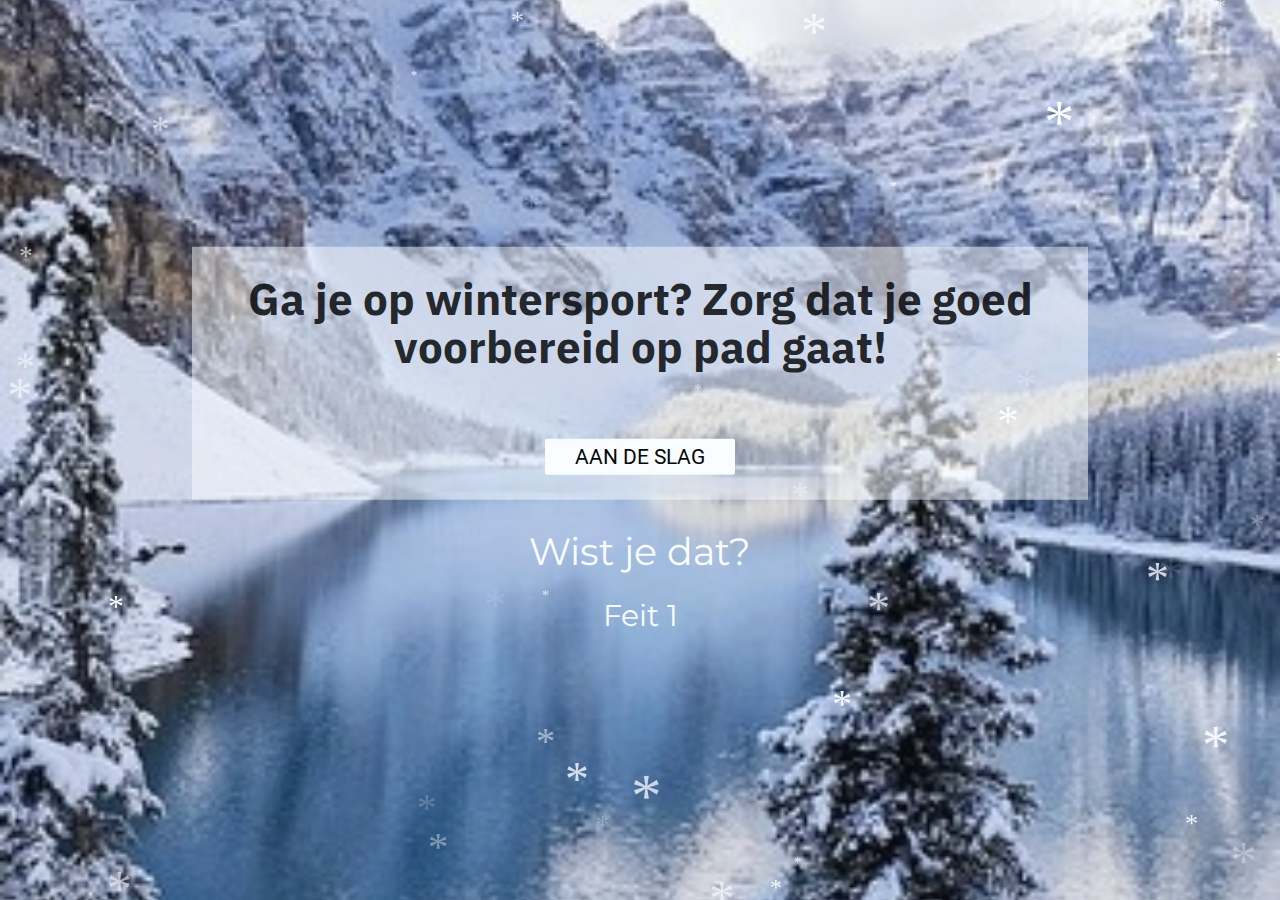
<file: index.html>
<!DOCTYPE html>
  <html>
  <head>
  	<!--Import Google Icon Font-->
  	<link href="https://fonts.googleapis.com/icon?family=Material+Icons" rel="stylesheet">
  	<!--Import Google Fonts -->
  	<link href="https://fonts.googleapis.com/css?family=IBM+Plex+Sans" rel="stylesheet">
  	<link href="https://fonts.googleapis.com/css?family=Montserrat" rel="stylesheet">
  	<!--Import materialize.css-->
  	<link type="text/css" rel="stylesheet" href="css/materialize.min.css"  media="screen,projection"/>
  	<!-- Custom stylesheet -->
  	<link type="text/css" rel="stylesheet" href="css/style.css"  media="screen,projection"/>
  	<!--Pagina transitie-->
  	<script type="text/javascript">
  		$(document).ready(function() {
  			$("body").css("display", "none");
  			$("body").fadeIn(1000);
  		});
  	</script>  	
  	<!--Add to homescreen-->
    <link rel="manifest" href="manifest.json">
    <link rel="stylesheet" type="text/css" href="css/addtohomescreen.css">
    <script src="js/addtohomescreen.js"></script>
    <script>
      addToHomescreen();
    </script>  	
    <title>Before you ski</title>
    <link rel="apple-touch-icon" sizes="76x76" href="apple-touch-icon.png">
    <link rel="icon" type="image/png" sizes="32x32" href="favicon-32x32.png">
    <link rel="icon" type="image/png" sizes="16x16" href="favicon-16x16.png">
    <link rel="manifest" href="manifest.json">
    <link rel="mask-icon" href="safari-pinned-tab.svg" color="#81d4fa">
    <meta name="msapplication-TileColor" content="#81d4fa">
    <meta name="theme-color" content="#81d4fa">  	

    <!--Let browser know website is optimized for mobile-->
    <meta name="viewport" content="width=device-width, initial-scale=1.0"/>
  </head>

  <body>
    <div class="background">
     <div id="snowflakeContainer">
      <p class="snowflake">*</p>  
    </div>	
    <div class="container">
     <!-- Grote titel -->
     <div class="transparent">
      <h1 class=center-align id="titel">Ga je op wintersport? Zorg dat je goed voorbereid op pad gaat!</h1> <br>
      <div class="center-align"><a href="aan-de-slag" class="waves-effect waves-white btn-flat transition" id="knop">Aan de slag</a></div>	
    </div>		
    <!-- Einde grote titel -->	
    <!-- Feiten -->	
    <div class="myFeiten" id="carousel">
      <h1>Wist je dat?</h1>
      <h2>Feit 1</h2>
    </div>
    <div class="myFeiten">
      <h1>Wist je dat?</h1>
      <h2>Feit 2</h2>
    </div>  
    <div class="myFeiten">
      <h1>Wist je dat?</h1>
      <h2>Feit 3</h2>
    </div>  
  </div>  								
  <!-- Einde Feiten -->		
  <!--Import jQuery before materialize.js-->
  <script type="text/javascript" src="https://code.jquery.com/jquery-3.2.1.min.js"></script>
  <script type="text/javascript" src="js/materialize.min.js"></script>
  <!-- Custom functions -->
  <script type="text/javascript" src="js/functions.js"></script>
  <script src="js/fallingsnow_v6.js"></script>
  <script type="text/javascript">
   $(document).ready(function() {
    $("body").css("display", "none");

    $("body").fadeIn(1000);

    $("a.transition").click(function(event){
     event.preventDefault();
     linkLocation = this.href;
     $("body").fadeOut(800, redirectPage);      
   });

    function redirectPage() {
     window.location = linkLocation;
   }
 });
</script>				
</div>
</body>
</html>
</file>
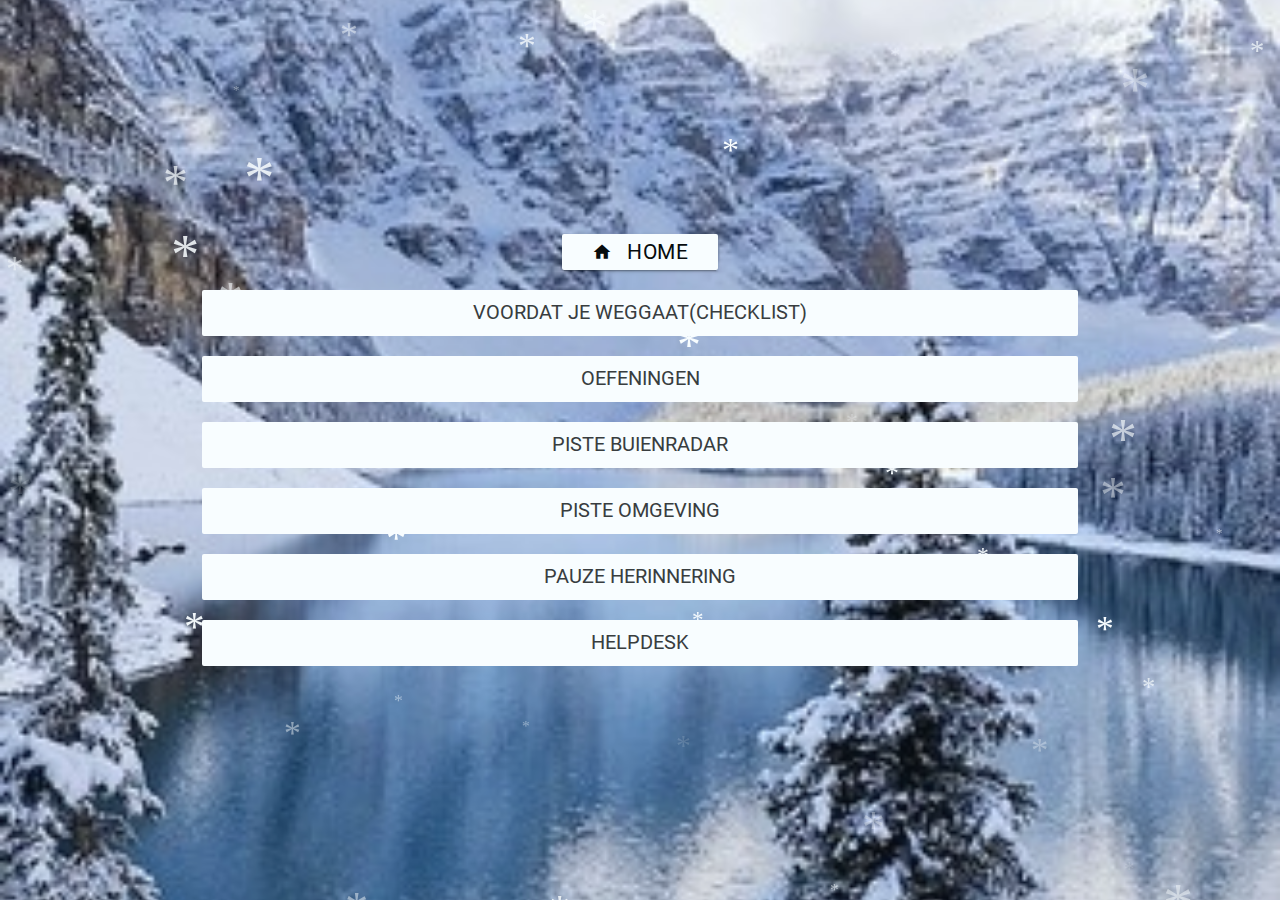
<file: aan-de-slag.html>
<!DOCTYPE html>
  <html>
  <head>
  	<!--Import Google Icon Font-->
  	<link href="https://fonts.googleapis.com/icon?family=Material+Icons" rel="stylesheet">
  	<!--Import Google Fonts -->
  	<link href="https://fonts.googleapis.com/css?family=IBM+Plex+Sans" rel="stylesheet">
  	<link href="https://fonts.googleapis.com/css?family=Montserrat" rel="stylesheet">
  	<!--Import materialize.css-->
  	<link type="text/css" rel="stylesheet" href="css/materialize.min.css"  media="screen,projection"/>
  	<!-- Custom stylesheet -->
  	<link type="text/css" rel="stylesheet" href="css/style.css"  media="screen,projection"/>
    <!--Pagina transitie-->
    <script type="text/javascript">
      $(document).ready(function() {
        $("body").css("display", "none");
        $("body").fadeIn(1000);
      });
    </script>    
    <title>Aan de slag</title>
    <link rel="apple-touch-icon" sizes="76x76" href="/apple-touch-icon.png">
    <link rel="icon" type="image/png" sizes="32x32" href="/favicon-32x32.png">
    <link rel="icon" type="image/png" sizes="16x16" href="/favicon-16x16.png">
    <link rel="manifest" href="/site.webmanifest">
    <link rel="mask-icon" href="/safari-pinned-tab.svg" color="#81d4fa">
    <meta name="msapplication-TileColor" content="#81d4fa">
    <meta name="theme-color" content="#81d4fa">    

    <!--Let browser know website is optimized for mobile-->
    <meta name="viewport" content="width=device-width, initial-scale=1.0"/>
  </head>

  <body>
    <div id="snowflakeContainer">
      <p class="snowflake">*</p>  
    </div>    
    <div class="background">
     <div class="container">     
      <!-- Opties -->
      <div class="button-wrapper">
        <div class="center-align" id="keuzes">
          <a href="index" class="waves-effect waves-light btn" id="knop"><i class="material-icons left">home</i>Home</a>
        </div>
        <div class="center-align"> <a href="checklist" class="waves-effect waves-white btn-flat" id="knoppen">Voordat je weggaat(Checklist)</a></div> 
        <div class="center-align"> <a href="conditie" class="waves-effect waves-white btn-flat" id="knoppen">Oefeningen</a></div> 
        <div class="center-align"> <a href="aan-de-slag" class="waves-effect waves-white btn-flat" id="knoppen">Piste buienradar</a></div> 
        <div class="center-align"> <a href="aan-de-slag" class="waves-effect waves-white btn-flat" id="knoppen">Piste omgeving</a></div> 
        <div class="center-align"> <a href="aan-de-slag" class="waves-effect waves-white btn-flat" id="knoppen">Pauze herinnering</a></div> 
        <div class="center-align"> <a href="aan-de-slag" class="waves-effect waves-white btn-flat" id="knoppen">Helpdesk</a></div> 
      </div>
    </div>
  </div>
  <!-- Einde opties -->
  <!--Import jQuery before materialize.js-->
  <script type="text/javascript" src="https://code.jquery.com/jquery-3.2.1.min.js"></script>
  <script type="text/javascript" src="js/materialize.min.js"></script>
  <!-- Custom functions -->
  <script type="text/javascript" src="js/functions.js"></script>
  <script src="js/fallingsnow_v6.js"></script>
  <script type="text/javascript">
    $(document).ready(function() {
      $("body").css("display", "none");

      $("body").fadeIn(1000);

      $("a.transition").click(function(event){
        event.preventDefault();
        linkLocation = this.href;
        $("body").fadeOut(800, redirectPage);      
      });

      function redirectPage() {
        window.location = linkLocation;
      }
    });
  </script>           
</div>
</div>
</body>
</html>
</file>
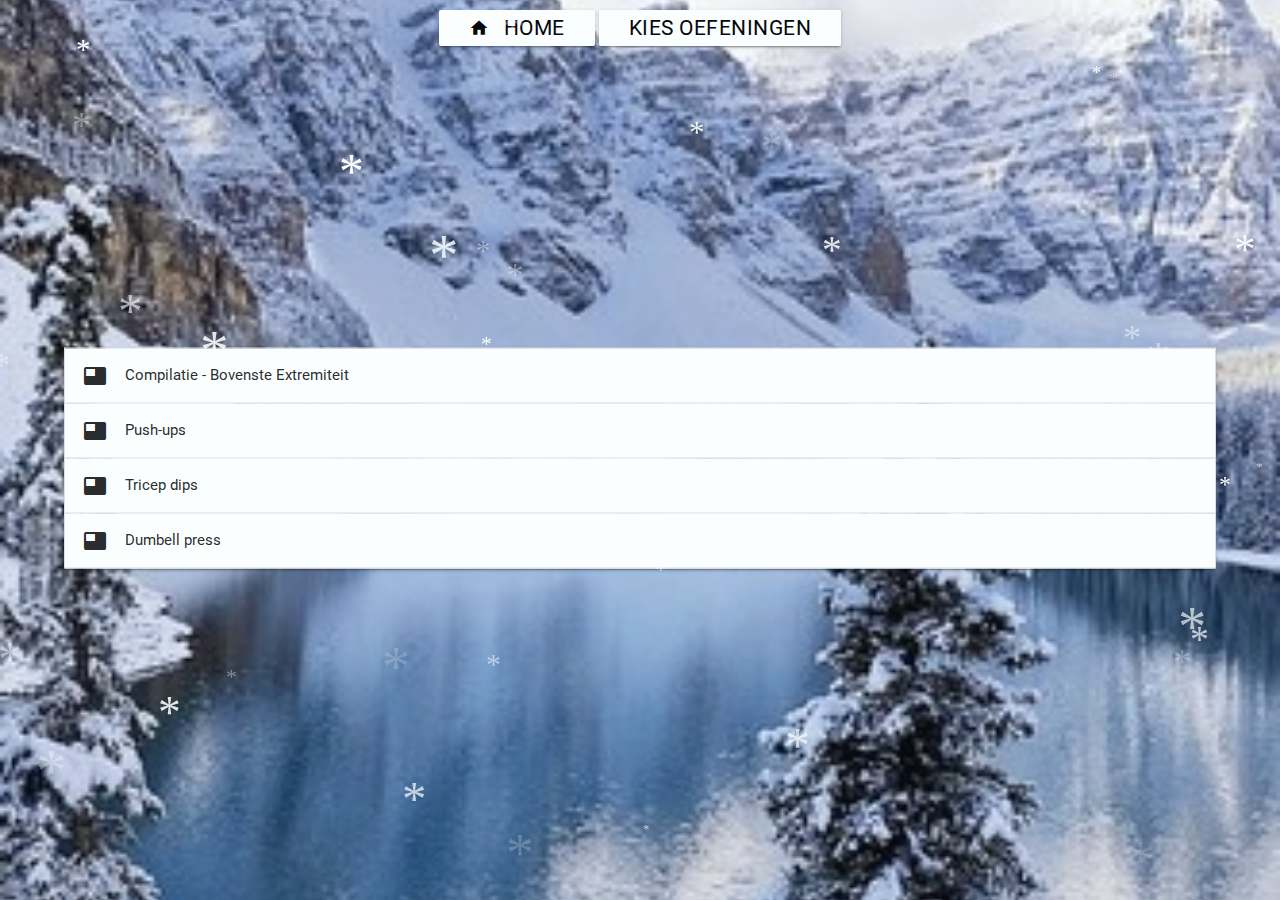
<file: be.html>
<!DOCTYPE html>
<html>

<head>
    <style>
        .collapsible-body {
    background-color:white;
        }
    </style>
    <!--Import Google Icon Font-->
    <link href="https://fonts.googleapis.com/icon?family=Material+Icons" rel="stylesheet">
    <!--Import Google Fonts -->
    <link href="https://fonts.googleapis.com/css?family=IBM+Plex+Sans" rel="stylesheet">
    <link href="https://fonts.googleapis.com/css?family=Montserrat" rel="stylesheet">
    <!--Import materialize.css-->
    <link type="text/css" rel="stylesheet" href="css/materialize.min.css" media="screen,projection" />
    <!-- Custom stylesheet -->
    <link type="text/css" rel="stylesheet" href="css/style.css" media="screen,projection" />
    <!--Pagina transitie-->
    <script type="text/javascript">
        $(document).ready(function() {
            $("body").css("display", "none");
            $("body").fadeIn(1000);
        });
    </script>
    <!--Add to homescreen-->
    <link rel="manifest" href="manifest.json">
    <link rel="stylesheet" type="text/css" href="css/addtohomescreen.css">
    <script src="js/addtohomescreen.js"></script>
    <script>
        addToHomescreen();
    </script>
    <title>Bovenste extremiteit</title>
    <link rel="apple-touch-icon" sizes="76x76" href="apple-touch-icon.png">
    <link rel="icon" type="image/png" sizes="32x32" href="favicon-32x32.png">
    <link rel="icon" type="image/png" sizes="16x16" href="favicon-16x16.png">
    <link rel="manifest" href="manifest.json">
    <link rel="mask-icon" href="safari-pinned-tab.svg" color="#81d4fa">
    <meta name="msapplication-TileColor" content="#81d4fa">
    <meta name="theme-color" content="#81d4fa">

    <!--Let browser know website is optimized for mobile-->
    <meta name="viewport" content="width=device-width, initial-scale=1.0" />
</head>

<body>
    <div class="background">
        <div id="snowflakeContainer">
            <p class="snowflake">*</p>
        </div>
        <!--Dropdown-->
        <div class="center-align" id="keuzes">
            <a href="index" class="waves-effect waves-light btn" id="knop"><i class="material-icons left">home</i>Home</a>
            <a class="btn dropdown-button" id="knop" href="#" data-activates="dropdown">kies oefeningen</a>
        </div>

        <ul id="dropdown" class="dropdown-content">
            <li><a href="conditie">Conditie</a></li>
            <li class="divider" tabindex="-1"></li>
            <li><a href="romp">Romp</a></li>
            <li class="divider" tabindex="-1"></li>
            <li><a href="be" id="activepage">Bovenste extremiteit</a></li>      
            <li class="divider" tabindex="-1"></li>
            <li><a href="oe">Onderste extremiteit</a></li>     
            <li class="divider" tabindex="-1"></li>
            <li><a href="sv">Sprongvarianten</a></li>    
            <li class="divider" tabindex="-1"></li>
            <li><a href="st">Stabiliteit</a></li>                              
        </ul>
    </div>
    <!--Einde Dropdown-->
    <!--Schema's-->
    <ul class="collapsible" id="oefeningen">
        <li>
            <div class="collapsible-header"><i class="material-icons">featured_video</i>Compilatie - Bovenste Extremiteit</div>
            <div class="collapsible-body"><span><video class="responsive-video" controls><source src="videos/be/1. Compilatie - Bovenste Extremiteit.mp4" type="video/mp4"></video></span></div>
            </li>
            <li>
                <div class="collapsible-header"><i class="material-icons">featured_video</i>Push-ups</div>
                <div class="collapsible-body"><span><video class="responsive-video" controls><source src="videos/be/2. Push-ups.mp4" type="video/mp4"></video><br>Let er bij deze oefening op dat je lichaam in een rechte lijn blijft. Zet de armen breed neer (buiten het matje). Als je de oefening op de tenen te zwaar vindt kan je hem ook op de knieën uitvoeren.</span></div>
                </li>
                <li>
                    <div class="collapsible-header"><i class="material-icons">featured_video</i>Tricep dips</div>
                    <div class="collapsible-body"><span><video class="responsive-video" controls><source src="videos/be/3. Tricep dips.mp4" type="video/mp4"></video><br>Zorg ervoor dat de step hoog genoeg staat. Zet je handen op de step met de vingers naar voren gericht. Zak met de billen naar beneden en houdt je lichaam dicht bij de step. Pas op dat je niet te ver naar beneden zakt, zak tot dat de ellebogen ongeveer 90 graden gebogen zijn en duw jezelf dan weer omhoog.</span></div>
                    </li>
                    <li>
                        <div class="collapsible-header"><i class="material-icons">featured_video</i>Dumbell press</div>
                        <div class="collapsible-body"><span><video class="responsive-video" controls><source src="videos/be/4. Dumbell press.mp4" type="video/mp4"></video><br>Let bij deze oefening op dat je de armen niet te ver laat zakken. Laat de armen zakken tot ongeveer 90 graden en duw je armen dan weer omhoog. Zorg ervoor dat je je schouders niet optrekt, houdt je schouder dus weg bij je oren.</span></div>
                        </li>
                    </ul>

                    <!--Einde schema's-->

                </div>
                <!--Import jQuery before materialize.js-->
                <script type="text/javascript" src="https://code.jquery.com/jquery-3.2.1.min.js"></script>
                <script type="text/javascript" src="js/materialize.min.js"></script>
                <!-- Custom functions -->
                <script type="text/javascript" src="js/functions.js"></script>
                <script src="js/fallingsnow_v6.js"></script>
                <script type="text/javascript">
                    $(document).ready(function() {
                        $("body").css("display", "none");
                        
                        $("body").fadeIn(1000);
                        
                        $("a.transition").click(function(event){
                            event.preventDefault();
                            linkLocation = this.href;
                            $("body").fadeOut(800, redirectPage);
                        });
                        
                        function redirectPage() {
                            window.location = linkLocation;
                        }
                    });
                </script>
                <script>
                    $('.dropdown-trigger').dropdown();
                </script>
            </body>

            </html>
</file>
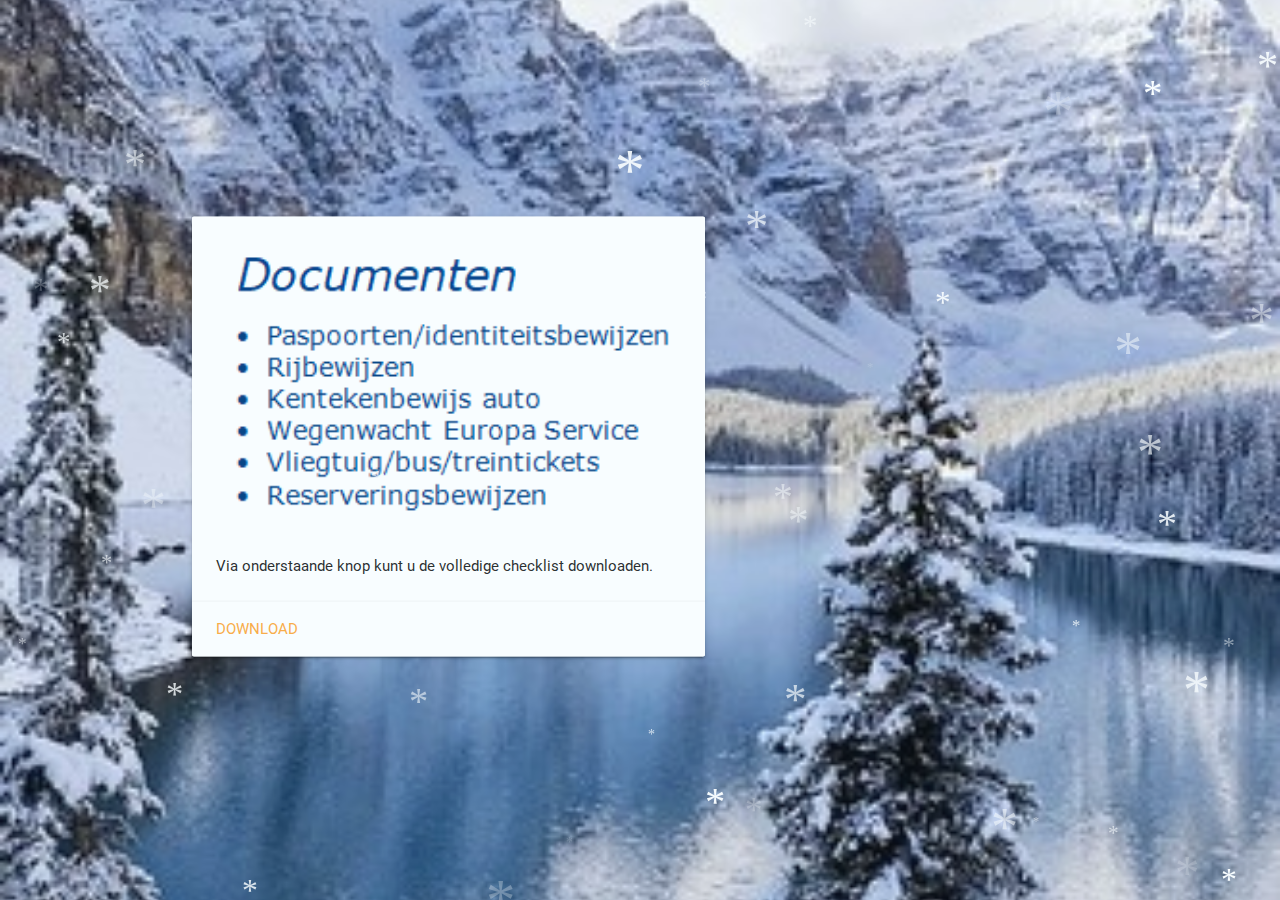
<file: checklist.html>
<!DOCTYPE html>
<html>
<head>
    <!--Import Google Icon Font-->
    <link href="https://fonts.googleapis.com/icon?family=Material+Icons" rel="stylesheet">
    <!--Import Google Fonts -->
    <link href="https://fonts.googleapis.com/css?family=IBM+Plex+Sans" rel="stylesheet">
    <link href="https://fonts.googleapis.com/css?family=Montserrat" rel="stylesheet">
    <!--Import materialize.css-->
    <link type="text/css" rel="stylesheet" href="css/materialize.min.css"  media="screen,projection"/>
    <!-- Custom stylesheet -->
    <link type="text/css" rel="stylesheet" href="css/style.css"  media="screen,projection"/>
  <!--Pagina transitie-->
  <script type="text/javascript">
    $(document).ready(function() {
      $("body").css("display", "none");
      $("body").fadeIn(1000);
    });
  </script>    
  <title>Checklist</title>
  <link rel="apple-touch-icon" sizes="76x76" href="/apple-touch-icon.png">
  <link rel="icon" type="image/png" sizes="32x32" href="/favicon-32x32.png">
  <link rel="icon" type="image/png" sizes="16x16" href="/favicon-16x16.png">
  <link rel="manifest" href="/site.webmanifest">
  <link rel="mask-icon" href="/safari-pinned-tab.svg" color="#81d4fa">
  <meta name="msapplication-TileColor" content="#81d4fa">
  <meta name="theme-color" content="#81d4fa">    

  <!--Let browser know website is optimized for mobile-->
  <meta name="viewport" content="width=device-width, initial-scale=1.0"/>
</head>

<body>
  <div id="snowflakeContainer">
    <p class="snowflake">*</p>  
  </div>    
  <div class="background">
   <div class="container">     
       <div class="row">
           <div class="col s12 m7">
               <div class="card">
                   <div class="card-image">
                       <img src="images/checklist.PNG">
                   </div>
                   <div class="card-content">
                       <p>Via onderstaande knop kunt u de volledige checklist downloaden.</p>
                   </div>
                   <div class="card-action" style="overflow: unset !important;">
                       <a href="files/checklist.docx">Download</a>
                   </div>
               </div>
           </div>
       </div>

<!--Import jQuery before materialize.js-->
<script type="text/javascript" src="https://code.jquery.com/jquery-3.2.1.min.js"></script>
<script type="text/javascript" src="js/materialize.min.js"></script>
<!-- Custom functions -->
<script type="text/javascript" src="js/functions.js"></script>
<script src="js/fallingsnow_v6.js"></script>
<script type="text/javascript">
  $(document).ready(function() {
    $("body").css("display", "none");

    $("body").fadeIn(1000);

    $("a.transition").click(function(event){
      event.preventDefault();
      linkLocation = this.href;
      $("body").fadeOut(800, redirectPage);      
    });

    function redirectPage() {
      window.location = linkLocation;
    }
  });
</script>           
</div>
</div>
</body>
</html>
</file>
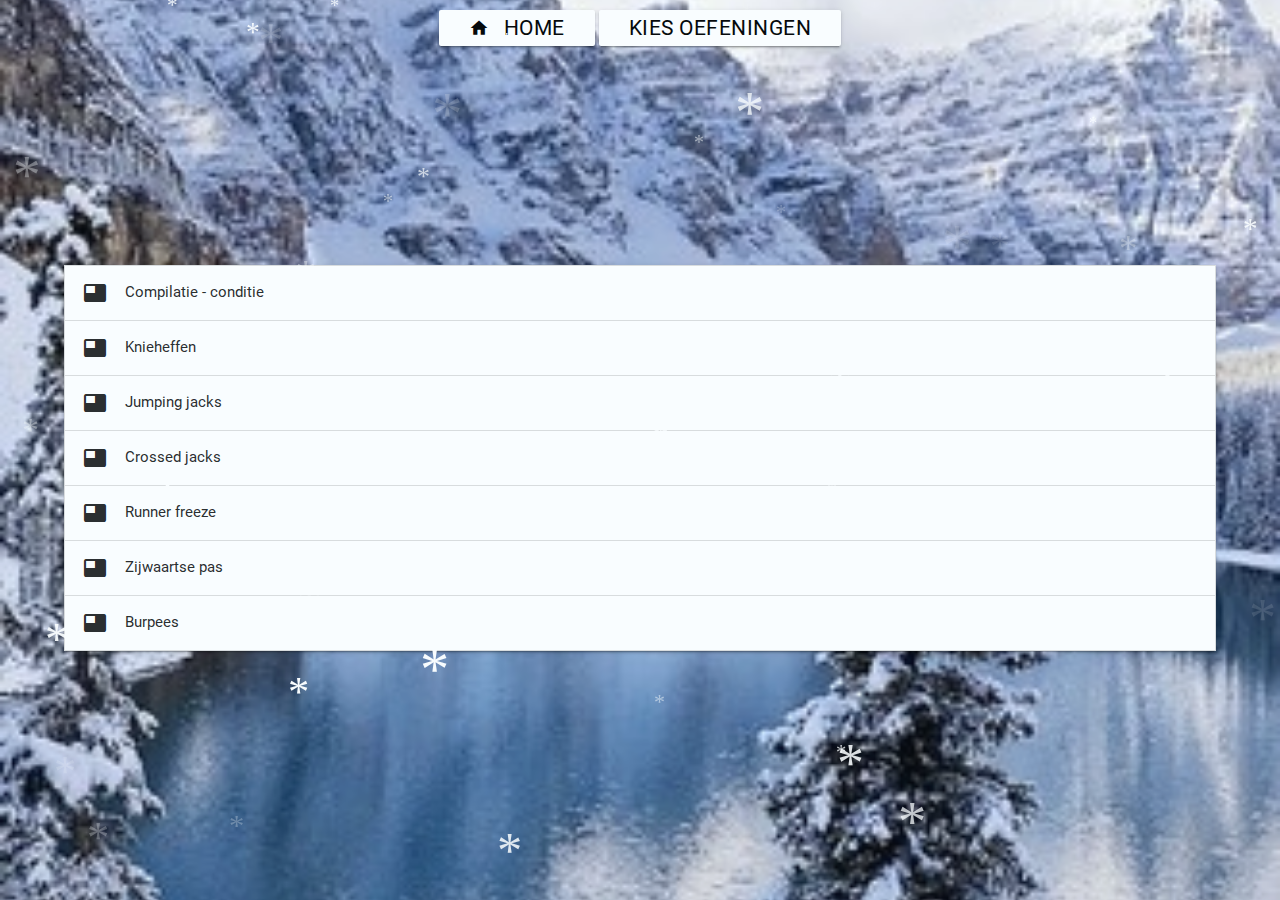
<file: conditie.html>
<!DOCTYPE html>
  <html>
  <head>
      <style>
          .collapsible-body {
      background-color:white;
          }
      </style>
  	<!--Import Google Icon Font-->
  	<link href="https://fonts.googleapis.com/icon?family=Material+Icons" rel="stylesheet">
  	<!--Import Google Fonts -->
  	<link href="https://fonts.googleapis.com/css?family=IBM+Plex+Sans" rel="stylesheet">
  	<link href="https://fonts.googleapis.com/css?family=Montserrat" rel="stylesheet">
  	<!--Import materialize.css-->
  	<link type="text/css" rel="stylesheet" href="css/materialize.min.css"  media="screen,projection"/>
  	<!-- Custom stylesheet -->
  	<link type="text/css" rel="stylesheet" href="css/style.css"  media="screen,projection"/>
  	<!--Pagina transitie-->
  	<script type="text/javascript">
  		$(document).ready(function() {
  			$("body").css("display", "none");
  			$("body").fadeIn(1000);
  		});
  	</script>  	
  	<!--Add to homescreen-->
  	<link rel="manifest" href="manifest.json">
  	<link rel="stylesheet" type="text/css" href="css/addtohomescreen.css">
  	<script src="js/addtohomescreen.js"></script>
  	<script>
  		addToHomescreen();
  	</script>  	
  	<title>Conditie oefeningen</title>
  	<link rel="apple-touch-icon" sizes="76x76" href="apple-touch-icon.png">
  	<link rel="icon" type="image/png" sizes="32x32" href="favicon-32x32.png">
  	<link rel="icon" type="image/png" sizes="16x16" href="favicon-16x16.png">
  	<link rel="manifest" href="manifest.json">
  	<link rel="mask-icon" href="safari-pinned-tab.svg" color="#81d4fa">
  	<meta name="msapplication-TileColor" content="#81d4fa">
  	<meta name="theme-color" content="#81d4fa">  	

  	<!--Let browser know website is optimized for mobile-->
  	<meta name="viewport" content="width=device-width, initial-scale=1.0"/>
  </head>

  <body>
  	<div class="background">
  		<div id="snowflakeContainer"><p class="snowflake">*</p>  </div>	
  		<!--Dropdown-->		
  		<div class="center-align" id="keuzes">
  			<a href="index" class="waves-effect waves-light btn" id="knop"><i class="material-icons left">home</i>Home</a> 
        <a class="btn dropdown-button" id="knop" href="#" data-activates="dropdown">kies oefeningen</a>
      </div>

      <ul id="dropdown" class="dropdown-content">
        <li><a href="conditie" id="activepage">Conditie</a></li>
        <li class="divider" tabindex="-1"></li>
        <li><a href="romp">Romp</a></li>
        <li class="divider" tabindex="-1"></li>
        <li><a href="be">Bovenste extremiteit</a></li>      
        <li class="divider" tabindex="-1"></li>
        <li><a href="oe">Onderste extremiteit</a></li>     
        <li class="divider" tabindex="-1"></li>
        <li><a href="sv">Sprongvarianten</a></li>     
        <li class="divider" tabindex="-1"></li>
        <li><a href="st">Stabiliteit</a></li>                           
      </ul>
    </div>
    <!--Einde Dropdown-->
    <!--Schema's-->
    <ul class="collapsible" id="oefeningen">
     <li>
      <div class="collapsible-header"><i class="material-icons">featured_video</i>Compilatie - conditie</div>
      <div class="collapsible-body"><span><video class="responsive-video" controls><source src="videos/1. Compilatie - Conditie.mp4" type="video/mp4"></video></span></div>
      </li>
      <li>
        <div class="collapsible-header"><i class="material-icons">featured_video</i>Knieheffen</div>
        <div class="collapsible-body"><span><video class="responsive-video" controls><source src="videos/2. Knieheffen.mp4" type="video/mp4"></video><br>Houd de rug recht tijdens het knieheffen. Zorg ervoor dat de knie in een horizontale lijn komt met de heup.</span></div>
        </li>  	
        <li>
          <div class="collapsible-header"><i class="material-icons">featured_video</i>Jumping jacks</div>
          <div class="collapsible-body"><span><video class="responsive-video" controls><source src="videos/3. Jumping jacks.mp4" type="video/mp4"></video><br>Wanneer je naar buiten springt zorg dan dat je de voeten net naast de schouderbreedte plaatst. Neem in de sprong de armen mee tot voorbij 90 graden.  </span></div>
          </li>  	
          <li>
            <div class="collapsible-header"><i class="material-icons">featured_video</i>Crossed jacks</div>
            <div class="collapsible-body"><span><video class="responsive-video" controls><source src="videos/4. Crossed jacks.mp4" type="video/mp4"></video><br>Bij startpositie dienen de voeten op of naast schouderbreedte te staan. Bij deze oefeningen kruis je alternerend de armen en benen over elkaar. </span></div>
            </li>  	
            <li>
              <div class="collapsible-header"><i class="material-icons">featured_video</i>Runner freeze</div>
              <div class="collapsible-body"><span><video class="responsive-video" controls><source src="videos/5. Runner freeze.mp4" type="video/mp4"></video><br>Zorg bij de ‘’Freeze’’ dat de knie in een horizontale lijn loopt met de heup. Tip: Tel van 1 tot 3 met contact van de voet op grond  en voer een freeze uit bij 3.</span></div>
              </li>  		
              <li>
                <div class="collapsible-header"><i class="material-icons">featured_video</i>Zijwaartse pas</div>
                <div class="collapsible-body"><span><video class="responsive-video" controls><source src="videos/6. Zijwaartse pas.mp4" type="video/mp4"></video><br>Zorg voor een rechte rug en houd tijdens het uitvoeren van de zijwaartse pas de knieën licht gebogen. Hierdoor zul je een spanning gaan voelen op de bovenbenen. </span></div>
                </li>  		
                <li>
                  <div class="collapsible-header"><i class="material-icons">featured_video</i>Burpees</div>
                  <div class="collapsible-body"><span><video class="responsive-video" controls><source src="videos/7. Burpees.mp4" type="video/mp4"></video><br>Plaats handen en voeten op schouder breedte, laat je rustig op de grond zakken en kom weer terug in push up houding. Trek vervolgens je knieën naar je romp, recht je rug en maak een sprong in de lucht. Let hierbij op dat de knieën niet voorbij de grote tenen komen en dat je je armen mee neemt in de beweging. Keer vervolgens terug naar push up houding en herhaal. </span></div>
                  </li>  							  					  							  					
                </ul>

                <!--Einde schema's-->

              </div>
              <!--Import jQuery before materialize.js-->
              <script type="text/javascript" src="https://code.jquery.com/jquery-3.2.1.min.js"></script>
              <script type="text/javascript" src="js/materialize.min.js"></script>
              <!-- Custom functions -->
              <script type="text/javascript" src="js/functions.js"></script>
              <script src="js/fallingsnow_v6.js"></script>
              <script type="text/javascript">
                $(document).ready(function() {
                 $("body").css("display", "none");

                 $("body").fadeIn(1000);

                 $("a.transition").click(function(event){
                  event.preventDefault();
                  linkLocation = this.href;
                  $("body").fadeOut(800, redirectPage);      
                });

                 function redirectPage() {
                  window.location = linkLocation;
                }
              });
            </script>			
            <script>
             $('.dropdown-trigger').dropdown();
           </script>	
         </body>
         </html>
</file>
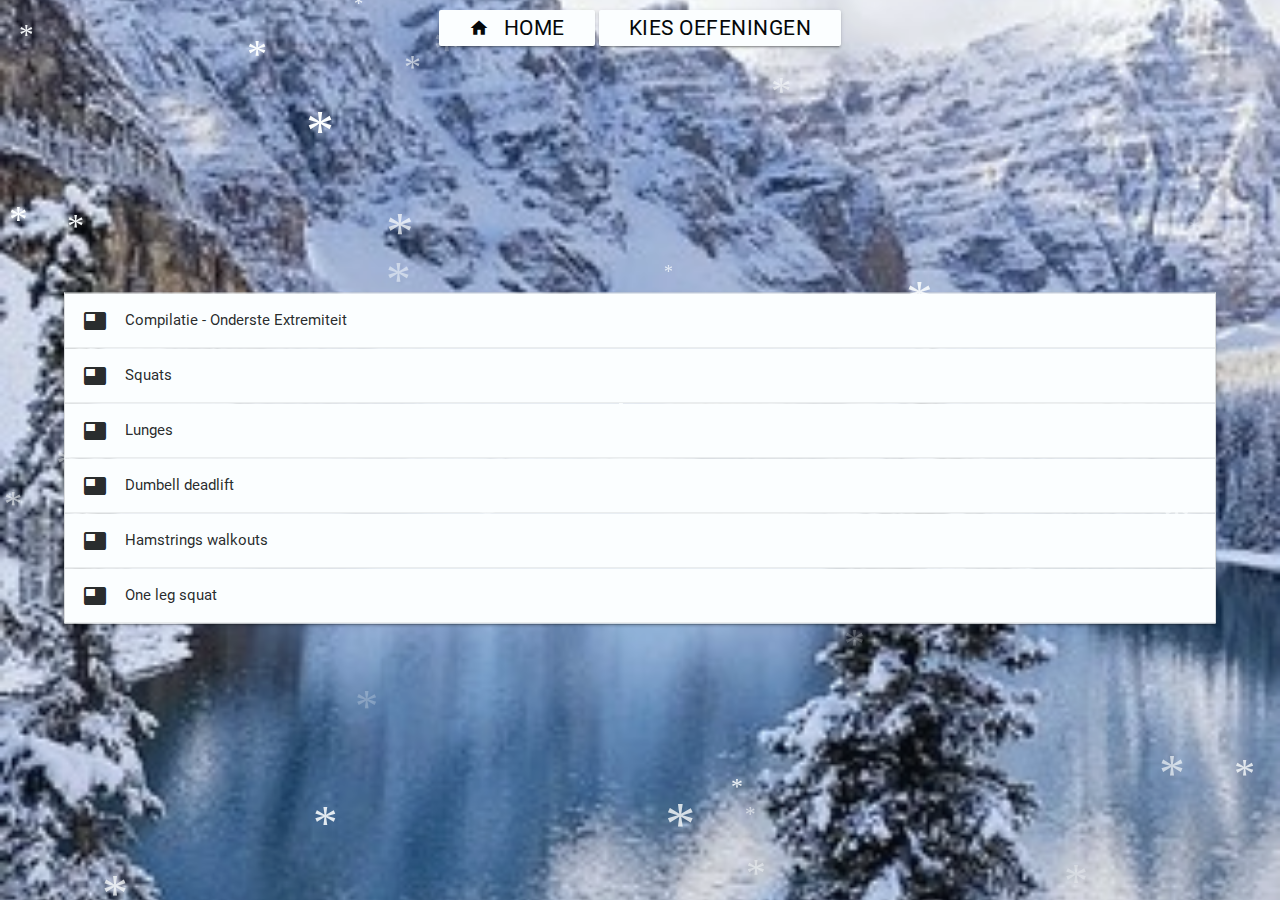
<file: oe.html>
<!DOCTYPE html>
<html>

<head>
    <!--Import Google Icon Font-->
    <link href="https://fonts.googleapis.com/icon?family=Material+Icons" rel="stylesheet">
    <!--Import Google Fonts -->
    <link href="https://fonts.googleapis.com/css?family=IBM+Plex+Sans" rel="stylesheet">
    <link href="https://fonts.googleapis.com/css?family=Montserrat" rel="stylesheet">
    <!--Import materialize.css-->
    <link type="text/css" rel="stylesheet" href="css/materialize.min.css" media="screen,projection" />
    <!-- Custom stylesheet -->
    <link type="text/css" rel="stylesheet" href="css/style.css" media="screen,projection" />
    <!--Pagina transitie-->
    <script type="text/javascript">
        $(document).ready(function() {
            $("body").css("display", "none");
            $("body").fadeIn(1000);
        });
    </script>
    <!--Add to homescreen-->
    <link rel="manifest" href="manifest.json">
    <link rel="stylesheet" type="text/css" href="css/addtohomescreen.css">
    <script src="js/addtohomescreen.js"></script>
    <script>
        addToHomescreen();
    </script>
    <title>Onderste extremiteit</title>
    <link rel="apple-touch-icon" sizes="76x76" href="apple-touch-icon.png">
    <link rel="icon" type="image/png" sizes="32x32" href="favicon-32x32.png">
    <link rel="icon" type="image/png" sizes="16x16" href="favicon-16x16.png">
    <link rel="manifest" href="manifest.json">
    <link rel="mask-icon" href="safari-pinned-tab.svg" color="#81d4fa">
    <meta name="msapplication-TileColor" content="#81d4fa">
    <meta name="theme-color" content="#81d4fa">

    <!--Let browser know website is optimized for mobile-->
    <meta name="viewport" content="width=device-width, initial-scale=1.0" />
</head>

<body>
    <div class="background">
        <div id="snowflakeContainer">
            <p class="snowflake">*</p>
        </div>
        <!--Dropdown-->
        <div class="center-align" id="keuzes">
            <a href="index" class="waves-effect waves-light btn" id="knop"><i class="material-icons left">home</i>Home</a>
            <a class="btn dropdown-button" id="knop" href="#" data-activates="dropdown">kies oefeningen</a>
        </div>

        <ul id="dropdown" class="dropdown-content">
            <li><a href="conditie">Conditie</a></li>
            <li class="divider" tabindex="-1"></li>
            <li><a href="romp">Romp</a></li>
            <li class="divider" tabindex="-1"></li>
            <li><a href="be">Bovenste extremiteit</a></li>      
            <li class="divider" tabindex="-1"></li>
            <li><a href="oe" id="activepage">Onderste extremiteit</a></li>     
            <li class="divider" tabindex="-1"></li>
            <li><a href="sv">Sprongvarianten</a></li>                             
        </ul>
    </div>
    <!--Einde Dropdown-->
    <!--Schema's-->
    <ul class="collapsible" id="oefeningen">
        <li>
            <div class="collapsible-header"><i class="material-icons">featured_video</i>Compilatie - Onderste Extremiteit</div>
            <div class="collapsible-body"><span><video class="responsive-video" controls><source src="videos/oe/1. Compilatie - Onderste Extremiteit.mp4" type="video/mp4"></video></span></div>
            </li>
            <li>
                <div class="collapsible-header"><i class="material-icons">featured_video</i>Squats</div>
                <div class="collapsible-body"><span><video class="responsive-video" controls><source src="videos/oe/2. Squats.mp4" type="video/mp4"></video></span></div>
                </li>
                <li>
                    <div class="collapsible-header"><i class="material-icons">featured_video</i>Lunges</div>
                    <div class="collapsible-body"><span><video class="responsive-video" controls><source src="videos/oe/3. Lunges.mp4" type="video/mp4"></video></span></div>
                    </li>
                    <li>
                        <div class="collapsible-header"><i class="material-icons">featured_video</i>Dumbell deadlift</div>
                        <div class="collapsible-body"><span><video class="responsive-video" controls><source src="videos/oe/4. Dumbell deadlift.mp4" type="video/mp4"></video></span></div>
                        </li>
                        <li>
                            <div class="collapsible-header"><i class="material-icons">featured_video</i>Hamstrings walkouts</div>
                            <div class="collapsible-body"><span><video class="responsive-video" controls><source src="videos/oe/5. Hamstrings walkouts.mp4" type="video/mp4"></video></span></div>
                            </li> 
                            <li>
                                <div class="collapsible-header"><i class="material-icons">featured_video</i>One leg squat</div>
                                <div class="collapsible-body"><span><video class="responsive-video" controls><source src="videos/oe/6. One leg squat.mp4" type="video/mp4"></video></span></div>
                                </li>               
                            </ul>

                            <!--Einde schema's-->

                        </div>
                        <!--Import jQuery before materialize.js-->
                        <script type="text/javascript" src="https://code.jquery.com/jquery-3.2.1.min.js"></script>
                        <script type="text/javascript" src="js/materialize.min.js"></script>
                        <!-- Custom functions -->
                        <script type="text/javascript" src="js/functions.js"></script>
                        <script src="js/fallingsnow_v6.js"></script>
                        <script type="text/javascript">
                            $(document).ready(function() {
                                $("body").css("display", "none");
                                
                                $("body").fadeIn(1000);
                                
                                $("a.transition").click(function(event){
                                    event.preventDefault();
                                    linkLocation = this.href;
                                    $("body").fadeOut(800, redirectPage);
                                });
                                
                                function redirectPage() {
                                    window.location = linkLocation;
                                }
                            });
                        </script>
                        <script>
                            $('.dropdown-trigger').dropdown();
                        </script>
                    </body>

                    </html>
</file>
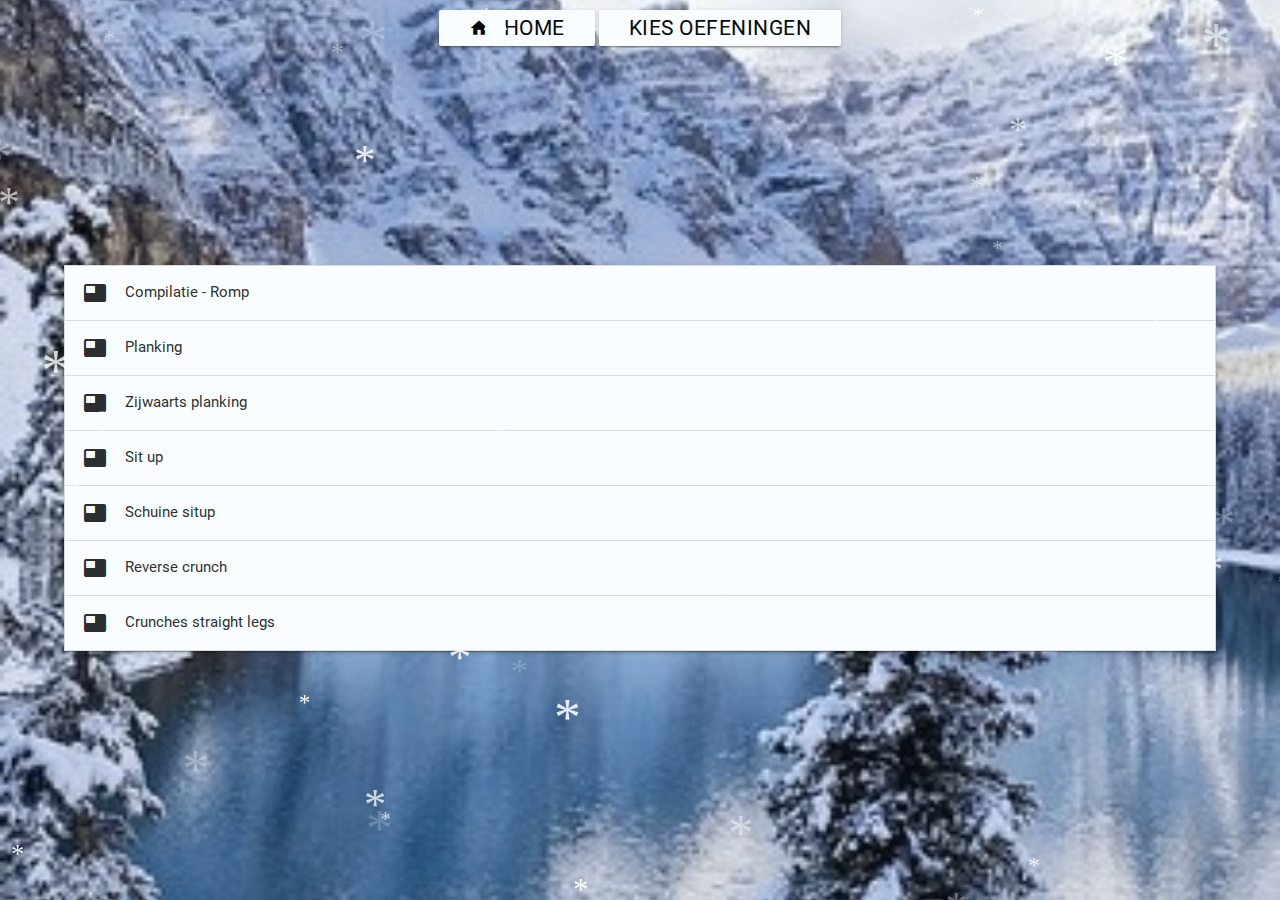
<file: romp.html>
<!DOCTYPE html>
<html>

<head>
        <style>
                .collapsible-body {
            background-color:white;
                }
            </style>
    <!--Import Google Icon Font-->
    <link href="https://fonts.googleapis.com/icon?family=Material+Icons" rel="stylesheet">
    <!--Import Google Fonts -->
    <link href="https://fonts.googleapis.com/css?family=IBM+Plex+Sans" rel="stylesheet">
    <link href="https://fonts.googleapis.com/css?family=Montserrat" rel="stylesheet">
    <!--Import materialize.css-->
    <link type="text/css" rel="stylesheet" href="css/materialize.min.css" media="screen,projection" />
    <!-- Custom stylesheet -->
    <link type="text/css" rel="stylesheet" href="css/style.css" media="screen,projection" />
    <!--Pagina transitie-->
    <script type="text/javascript">
        $(document).ready(function() {
            $("body").css("display", "none");
            $("body").fadeIn(1000);
        });
    </script>
    <!--Add to homescreen-->
    <link rel="manifest" href="manifest.json">
    <link rel="stylesheet" type="text/css" href="css/addtohomescreen.css">
    <script src="js/addtohomescreen.js"></script>
    <script>
        addToHomescreen();
    </script>
    <title>Romp oefeningen</title>
    <link rel="apple-touch-icon" sizes="76x76" href="apple-touch-icon.png">
    <link rel="icon" type="image/png" sizes="32x32" href="favicon-32x32.png">
    <link rel="icon" type="image/png" sizes="16x16" href="favicon-16x16.png">
    <link rel="manifest" href="manifest.json">
    <link rel="mask-icon" href="safari-pinned-tab.svg" color="#81d4fa">
    <meta name="msapplication-TileColor" content="#81d4fa">
    <meta name="theme-color" content="#81d4fa">

    <!--Let browser know website is optimized for mobile-->
    <meta name="viewport" content="width=device-width, initial-scale=1.0" />
</head>

<body>
    <div class="background">
        <div id="snowflakeContainer">
            <p class="snowflake">*</p>
        </div>
        <!--Dropdown-->
        <div class="center-align" id="keuzes">
            <a href="index" class="waves-effect waves-light btn" id="knop"><i class="material-icons left">home</i>Home</a>
            <a class="btn dropdown-button" id="knop" href="#" data-activates="dropdown">kies oefeningen</a>
        </div>

        <ul id="dropdown" class="dropdown-content">
            <li><a href="conditie">Conditie</a></li>
            <li class="divider" tabindex="-1"></li>
            <li><a href="romp" id="activepage">Romp</a></li>
            <li class="divider" tabindex="-1"></li>
            <li><a href="be">Bovenste extremiteit</a></li>      
            <li class="divider" tabindex="-1"></li>
            <li><a href="oe">Onderste extremiteit</a></li>     
            <li class="divider" tabindex="-1"></li>
            <li><a href="sv">Sprongvarianten</a></li>       
            <li class="divider" tabindex="-1"></li>
            <li><a href="st">Stabiliteit</a></li>                           
        </ul>
    </div>
    <!--Einde Dropdown-->
    <!--Schema's-->
    <ul class="collapsible" id="oefeningen">
        <li>
            <div class="collapsible-header"><i class="material-icons">featured_video</i>Compilatie - Romp</div>
            <div class="collapsible-body"><span><video class="responsive-video" controls><source src="videos/romp/1. Compilatie - Romp.mp4" type="video/mp4"></video></span></div>
            </li>
            <li>
                <div class="collapsible-header"><i class="material-icons">featured_video</i>Planking</div>
                <div class="collapsible-body"><span><video class="responsive-video" controls><source src="videos/romp/2. Planking.mp4" type="video/mp4"></video><br>Zorg er bij deze oefening voor dat je lichaam horizontaal op één lijn blijft. Let er dus op dat je de billen niet te hoog houdt. Houdt spanning op je buik door je navel in te trekken en blijf goed ademhalen tijdens de oefening.</span></div>
                </li>
                <li>
                    <div class="collapsible-header"><i class="material-icons">featured_video</i>Zijwaarts planking</div>
                    <div class="collapsible-body"><span><video class="responsive-video" controls><source src="videos/romp/3. Zijwaarts planking.mp4" type="video/mp4"></video><br>Zet de elleboog onder de schouder en in een rechte lijn met de pols. Zorg ervoor dat je lichaam van hoofd tot voeten één rechte lijn is. Houdt spanning op je buik door je navel in te trekken en blijf goed ademhalen tijdens de oefening. Let er op dat je je schouders niet optrekt, houdt je schouders dus weg bij je oren.</span></div>
                    </li>
                    <li>
                        <div class="collapsible-header"><i class="material-icons">featured_video</i>Sit up</div>
                        <div class="collapsible-body"><span><video class="responsive-video" controls><source src="videos/romp/4. Sit up.mp4" type="video/mp4"></video><br>Houdt tijdens het uitvoeren van deze oefening spanning op de buik door de navel in te trekken. Zorg ervoor dat je niet te snel terug zakt op de grond en houd je kin weg van je borst.</span></div>
                        </li>
                        <li>
                            <div class="collapsible-header"><i class="material-icons">featured_video</i>Schuine situp</div>
                            <div class="collapsible-body"><span><video class="responsive-video" controls><source src="videos/romp/5. Schuine situp.mp4" type="video/mp4"></video><br>Houdt tijdens het uitvoeren van deze oefening spanning op de buik door de navel in te trekken. Zorg ervoor dat je niet te snel terug zakt op de grond en houd je kin weg van je borst.</span></div>
                            </li>
                            <li>
                                <div class="collapsible-header"><i class="material-icons">featured_video</i>Reverse crunch</div>
                                <div class="collapsible-body"><span><video class="responsive-video" controls><source src="videos/romp/6. Reverse crunch.mp4" type="video/mp4"></video><br>Vermijdt bij deze oefening een holle rug door spanning op de buik te houden door de navel in te trekken. Houdt beide benen aan elkaar tijdens het uitvoeren van deze oefening.</span></div>
                                </li>
                                <li>
                                    <div class="collapsible-header"><i class="material-icons">featured_video</i>Crunches straight legs</div>
                                    <div class="collapsible-body"><span><video class="responsive-video" controls><source src="videos/romp/7. Crunches straight legs.mp4" type="video/mp4"></video><br>Houdt tijdens het uitvoeren van deze oefening spanning op de buik door de navel in te trekken. Zorg ervoor dat je niet je schouders optrekt, houd je schouders dus weg bij je oren. Laat je benen niet te snel zakken, maar doe dit langzaam. Beweeg je benen weer omhoog vóórdat je hakken de grond raken.</span></div>
                                    </li>
                                </ul>

                                <!--Einde schema's-->

                            </div>
                            <!--Import jQuery before materialize.js-->
                            <script type="text/javascript" src="https://code.jquery.com/jquery-3.2.1.min.js"></script>
                            <script type="text/javascript" src="js/materialize.min.js"></script>
                            <!-- Custom functions -->
                            <script type="text/javascript" src="js/functions.js"></script>
                            <script src="js/fallingsnow_v6.js"></script>
                            <script type="text/javascript">
                                $(document).ready(function() {
                                    $("body").css("display", "none");
                                    
                                    $("body").fadeIn(1000);
                                    
                                    $("a.transition").click(function(event){
                                        event.preventDefault();
                                        linkLocation = this.href;
                                        $("body").fadeOut(800, redirectPage);
                                    });
                                    
                                    function redirectPage() {
                                        window.location = linkLocation;
                                    }
                                });
                            </script>
                            <script>
                                $('.dropdown-trigger').dropdown();
                            </script>
                        </body>

                        </html>
</file>
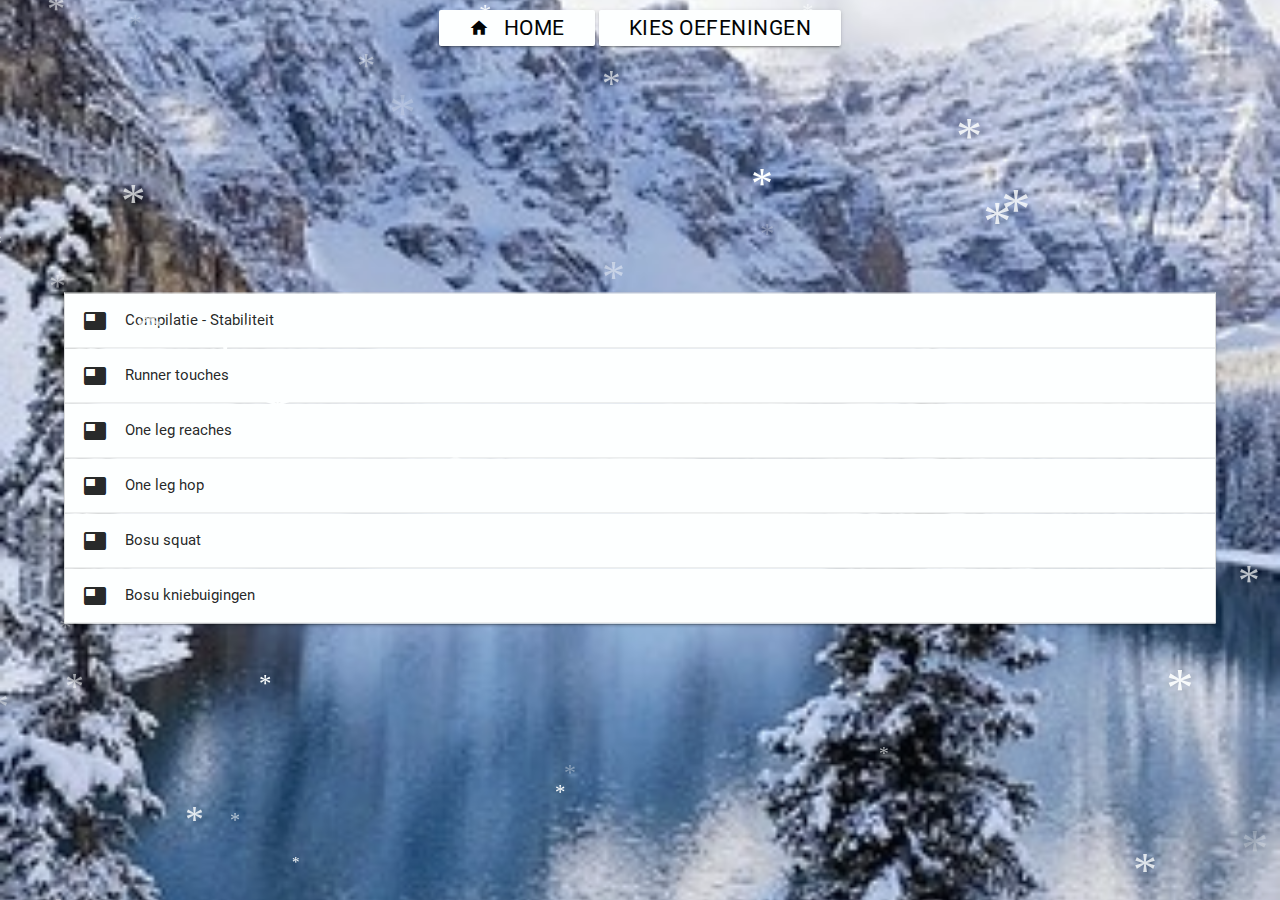
<file: st.html>
<!DOCTYPE html>
<html>

<head>
        <style>
                .collapsible-body {
            background-color:white;
                }
            </style>
    <!--Import Google Icon Font-->
    <link href="https://fonts.googleapis.com/icon?family=Material+Icons" rel="stylesheet">
    <!--Import Google Fonts -->
    <link href="https://fonts.googleapis.com/css?family=IBM+Plex+Sans" rel="stylesheet">
    <link href="https://fonts.googleapis.com/css?family=Montserrat" rel="stylesheet">
    <!--Import materialize.css-->
    <link type="text/css" rel="stylesheet" href="css/materialize.min.css" media="screen,projection" />
    <!-- Custom stylesheet -->
    <link type="text/css" rel="stylesheet" href="css/style.css" media="screen,projection" />
    <!--Pagina transitie-->
    <script type="text/javascript">
        $(document).ready(function() {
            $("body").css("display", "none");
            $("body").fadeIn(1000);
        });
    </script>
    <!--Add to homescreen-->
    <link rel="manifest" href="manifest.json">
    <link rel="stylesheet" type="text/css" href="css/addtohomescreen.css">
    <script src="js/addtohomescreen.js"></script>
    <script>
        addToHomescreen();
    </script>
    <title>Stabiliteit</title>
    <link rel="apple-touch-icon" sizes="76x76" href="apple-touch-icon.png">
    <link rel="icon" type="image/png" sizes="32x32" href="favicon-32x32.png">
    <link rel="icon" type="image/png" sizes="16x16" href="favicon-16x16.png">
    <link rel="manifest" href="manifest.json">
    <link rel="mask-icon" href="safari-pinned-tab.svg" color="#81d4fa">
    <meta name="msapplication-TileColor" content="#81d4fa">
    <meta name="theme-color" content="#81d4fa">

    <!--Let browser know website is optimized for mobile-->
    <meta name="viewport" content="width=device-width, initial-scale=1.0" />
</head>

<body>
    <div class="background">
        <div id="snowflakeContainer">
            <p class="snowflake">*</p>
        </div>
        <!--Dropdown-->
        <div class="center-align" id="keuzes">
            <a href="index" class="waves-effect waves-light btn" id="knop"><i class="material-icons left">home</i>Home</a>
            <a class="btn dropdown-button" id="knop" href="#" data-activates="dropdown">kies oefeningen</a>
        </div>

        <ul id="dropdown" class="dropdown-content">
            <li><a href="conditie">Conditie</a></li>
            <li class="divider" tabindex="-1"></li>
            <li><a href="romp">Romp</a></li>
            <li class="divider" tabindex="-1"></li>
            <li><a href="be">Bovenste extremiteit</a></li>      
            <li class="divider" tabindex="-1"></li>
            <li><a href="oe">Onderste extremiteit</a></li>     
            <li class="divider" tabindex="-1"></li>
            <li><a href="sv">Sprongvarianten</a></li>      
            <li class="divider" tabindex="-1"></li>
            <li><a href="st" id="activepage">Stabiliteit</a></li>                           
        </ul>
    </div>
    <!--Einde Dropdown-->
    <!--Schema's-->
    <ul class="collapsible" id="oefeningen">
        <li>
            <div class="collapsible-header"><i class="material-icons">featured_video</i>Compilatie - Stabiliteit</div>
            <div class="collapsible-body"><span><video class="responsive-video" controls><source src="videos/st/1. Compilatie - Stabiliteit.mp4" type="video/mp4"></video></span></div>
            </li>
            <li>
                <div class="collapsible-header"><i class="material-icons">featured_video</i>Runner touches</div>
                <div class="collapsible-body"><span><video class="responsive-video" controls><source src="videos/st/2. Runner touches.mp4" type="video/mp4"></video><br>Begin met het zoeken van stabiliteit op het standbeen. Hef het andere been tot net boven heuphoogte. Zorg er hierbij voor dat je de borst naar voren brengt. Buig je standbeen iets en breng je lichaam in een vloeiende beweging naar voren/beneden en je been naar achter/omhoog. Kom weer omhoog en herhaal de beweging.</span></div>
                </li>
                <li>
                    <div class="collapsible-header"><i class="material-icons">featured_video</i>One leg reaches</div>
                    <div class="collapsible-body"><span><video class="responsive-video" controls><source src="videos/st/3. One leg reaches.mp4" type="video/mp4"></video><br>Begin met het zoeken van stabiliteit op het standbeen. Buig naar voren vanuit de heup en breng je zwaaibeen gestrekt naar achteren. Zorg ervoor dat je standbeen iets gebogen is en houdt de onderrug vlak.</span></div>
                    </li>
                    <li>
                        <div class="collapsible-header"><i class="material-icons">featured_video</i>One leg hop</div>
                        <div class="collapsible-body"><span><video class="responsive-video" controls><source src="videos/st/4. One leg hop.mp4" type="video/mp4"></video><br>Begin met het zoeken van stabiliteit op het standbeen. Hef het zwaaibeen tot ongeveer 90 graden en spring van links naar rechts op één been. Zorg dat de knie van je standbeen licht gebogen blijft.</span></div>
                        </li>
                        <li>
                            <div class="collapsible-header"><i class="material-icons">featured_video</i>Bosu squat</div>
                            <div class="collapsible-body"><span><video class="responsive-video" controls><source src="videos/st/5. Bosu squat.mp4" type="video/mp4"></video><br>Begin met het zoeken van stabiliteit op de bosubal. Zet de voeten wat breder op de bosubal voor meer stabiliteit. Voer de squat uit zoals hij normaal ook uitgevoerd wordt. (Zie <a href="oe">‘Onderste Extremiteit’ > Squats</a>).</span></div>
                            </li> 
                            <li>
                                <div class="collapsible-header"><i class="material-icons">featured_video</i>Bosu kniebuigingen</div>
                                <div class="collapsible-body"><span><video class="responsive-video" controls><source src="videos/st/6. Bosu kniebuigingen.mp4" type="video/mp4"></video><br>Begin met het zoeken van stabiliteit op de bosubal. Hef het andere been omhoog tot net iets boven heuphoogte. Zorg ervoor dat je het bovenlichaam recht houdt en dat het standbeen altijd licht gebogen blijft.</span></div>
                                </li>               
                            </ul>

                            <!--Einde schema's-->

                        </div>
                        <!--Import jQuery before materialize.js-->
                        <script type="text/javascript" src="https://code.jquery.com/jquery-3.2.1.min.js"></script>
                        <script type="text/javascript" src="js/materialize.min.js"></script>
                        <!-- Custom functions -->
                        <script type="text/javascript" src="js/functions.js"></script>
                        <script src="js/fallingsnow_v6.js"></script>
                        <script type="text/javascript">
                            $(document).ready(function() {
                                $("body").css("display", "none");
                                
                                $("body").fadeIn(1000);
                                
                                $("a.transition").click(function(event){
                                    event.preventDefault();
                                    linkLocation = this.href;
                                    $("body").fadeOut(800, redirectPage);
                                });
                                
                                function redirectPage() {
                                    window.location = linkLocation;
                                }
                            });
                        </script>
                        <script>
                            $('.dropdown-trigger').dropdown();
                        </script>
                    </body>

                    </html>
</file>
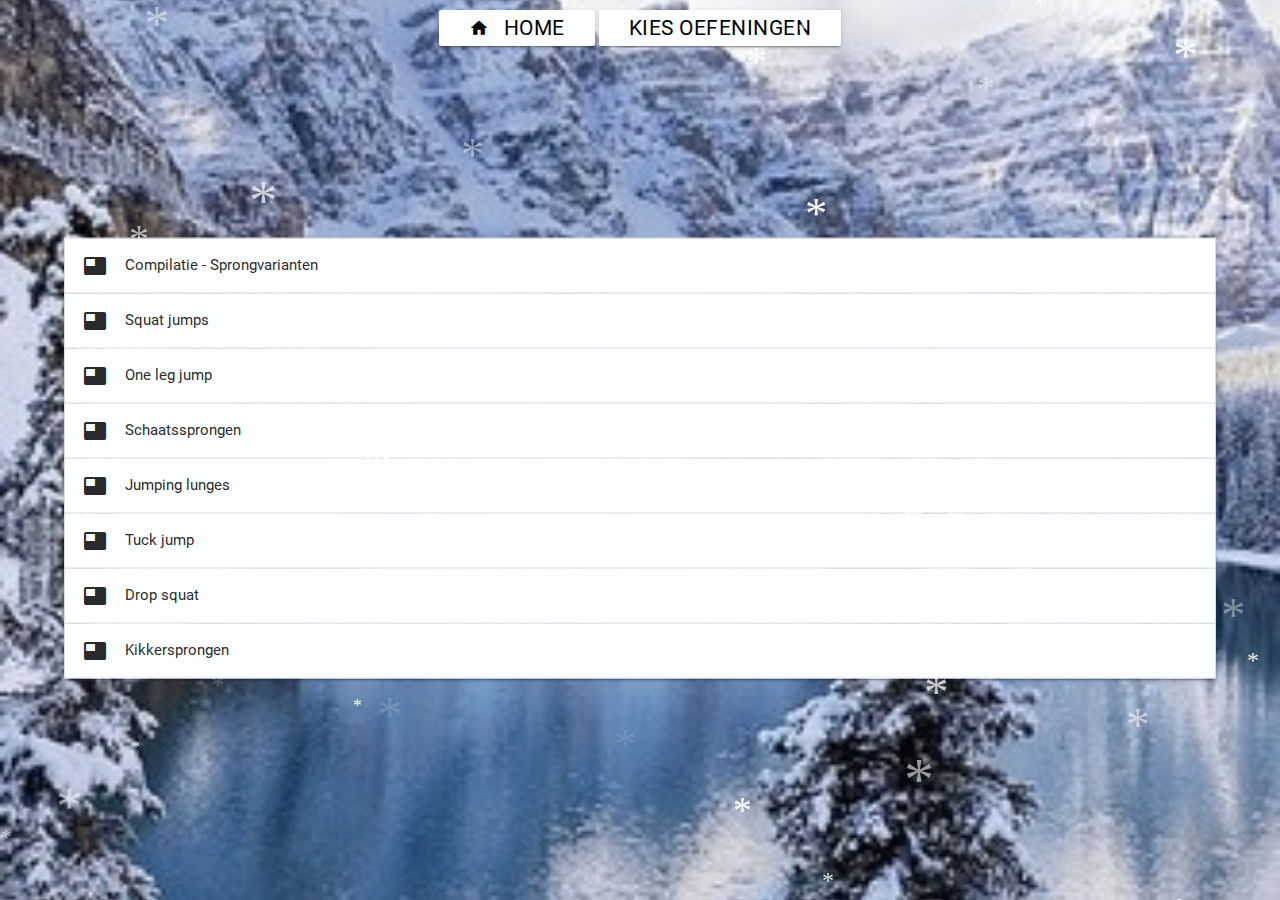
<file: sv.html>
<!DOCTYPE html>
<html>

<head>
        <style>
                .collapsible-body {
            background-color:white;
                }
            </style>
    <!--Import Google Icon Font-->
    <link href="https://fonts.googleapis.com/icon?family=Material+Icons" rel="stylesheet">
    <!--Import Google Fonts -->
    <link href="https://fonts.googleapis.com/css?family=IBM+Plex+Sans" rel="stylesheet">
    <link href="https://fonts.googleapis.com/css?family=Montserrat" rel="stylesheet">
    <!--Import materialize.css-->
    <link type="text/css" rel="stylesheet" href="css/materialize.min.css" media="screen,projection" />
    <!-- Custom stylesheet -->
    <link type="text/css" rel="stylesheet" href="css/style.css" media="screen,projection" />
    <!--Pagina transitie-->
    <script type="text/javascript">
        $(document).ready(function() {
            $("body").css("display", "none");
            $("body").fadeIn(1000);
        });
    </script>
    <!--Add to homescreen-->
    <link rel="manifest" href="manifest.json">
    <link rel="stylesheet" type="text/css" href="css/addtohomescreen.css">
    <script src="js/addtohomescreen.js"></script>
    <script>
        addToHomescreen();
    </script>
    <title>Sprongvarianten</title>
    <link rel="apple-touch-icon" sizes="76x76" href="apple-touch-icon.png">
    <link rel="icon" type="image/png" sizes="32x32" href="favicon-32x32.png">
    <link rel="icon" type="image/png" sizes="16x16" href="favicon-16x16.png">
    <link rel="manifest" href="manifest.json">
    <link rel="mask-icon" href="safari-pinned-tab.svg" color="#81d4fa">
    <meta name="msapplication-TileColor" content="#81d4fa">
    <meta name="theme-color" content="#81d4fa">

    <!--Let browser know website is optimized for mobile-->
    <meta name="viewport" content="width=device-width, initial-scale=1.0" />
</head>

<body>
    <div class="background">
        <div id="snowflakeContainer">
            <p class="snowflake">*</p>
        </div>
        <!--Dropdown-->
        <div class="center-align" id="keuzes">
            <a href="index" class="waves-effect waves-light btn" id="knop"><i class="material-icons left">home</i>Home</a>
            <a class="btn dropdown-button" id="knop" href="#" data-activates="dropdown">kies oefeningen</a>
        </div>

        <ul id="dropdown" class="dropdown-content">
            <li><a href="conditie">Conditie</a></li>
            <li class="divider" tabindex="-1"></li>
            <li><a href="romp">Romp</a></li>
            <li class="divider" tabindex="-1"></li>
            <li><a href="be">Bovenste extremiteit</a></li>      
            <li class="divider" tabindex="-1"></li>
            <li><a href="oe">Onderste extremiteit</a></li>     
            <li class="divider" tabindex="-1"></li>
            <li><a href="sv" id="activepage">Sprongvarianten</a></li>      
            <li class="divider" tabindex="-1"></li>
            <li><a href="st">Stabiliteit</a></li>                            
        </ul>
    </div>
    <!--Einde Dropdown-->
    <!--Schema's-->

    <ul class="collapsible" id="oefeningen">
        <li>
            <div class="collapsible-header"><i class="material-icons">featured_video</i>Compilatie - Sprongvarianten</div>
            <div class="collapsible-body"><span><video class="responsive-video" controls><source src="videos/sv/1. Compilatie - Sprongvarianten.mp4" type="video/mp4"></video></span></div>
            </li>
            <li>
                <div class="collapsible-header"><i class="material-icons">featured_video</i>Squat jumps</div>
                <div class="collapsible-body"><span><video class="responsive-video" controls><source src="videos/sv/2. Squat jumps.mp4" type="video/mp4"></video><br>Let er bij het door de knieën zakken op dat de knie niet voorbij de grote teen komt. Probeer de rug recht te houden bij het uitvoeren van de Squat Jump.</span></div>
                </li>
                <li>
                    <div class="collapsible-header"><i class="material-icons">featured_video</i>One leg jump</div>
                    <div class="collapsible-body"><span><video class="responsive-video" controls><source src="videos/sv/3. One leg jump.mp4" type="video/mp4"></video><br>Vind eerst balans voordat je deze oefening uitvoert. Bij het heffen van de knie, zorg dat de knie zich in een horizontale lijn bevind met de heup.</span></div>
                    </li>
                    <li>
                        <div class="collapsible-header"><i class="material-icons">featured_video</i>Schaatssprongen</div>
                        <div class="collapsible-body"><span><video class="responsive-video" controls><source src="videos/sv/4. Schaatssprongen.mp4" type="video/mp4"></video><br>Zorg voor een rechte rug en trek de schouderbladen naar elkaar. Let bij deze oefening goed op dat je de knie van je standbeen niet naar binnen laat zakken, maar deze recht houdt.</span></div>
                        </li>
                        <li>
                            <div class="collapsible-header"><i class="material-icons">featured_video</i>Jumping lunges</div>
                            <div class="collapsible-body"><span><video class="responsive-video" controls><source src="videos/sv/5. Jumping lunges.mp4" type="video/mp4"></video><br>Zorg bij start van de jumping lunges voor stabiliteit. Wanneer je de stabiliteit kwijt raakt, zoek deze dan opnieuw op en begin opnieuw. Bij uitvoering van de jumping lunges dienen beide benen een hoek te hebben van ongeveer 90 graden.</span></div>
                            </li> 
                            <li>
                                <div class="collapsible-header"><i class="material-icons">featured_video</i>Tuck jump</div>
                                <div class="collapsible-body"><span><video class="responsive-video" controls><source src="videos/sv/6. Tuck jump.mp4" type="video/mp4"></video><br>Zorg dat de knieën niet voorbij de grote teen komen van de voet op de grond. De heupen dienen in de lucht lager te zijn dan de knieën. Wanneer je springt, hef de knieën dan zo dicht mogelijk naar de borst toe. Voetzolen wijzen ten alle tijden naar de grond.</span></div>
                                </li> 
                                <li>
                                    <div class="collapsible-header"><i class="material-icons">featured_video</i>Drop squat</div>
                                    <div class="collapsible-body"><span><video class="responsive-video" controls><source src="videos/sv/7. Drop squat.mp4" type="video/mp4"></video><br>Let er bij de drop squat op dat de rug recht blijft wanneer je de grond aantikt. Zorg dat de knieën niet voorbij de grote tenen komen. </span></div>
                                    </li> 
                                    <li>
                                        <div class="collapsible-header"><i class="material-icons">featured_video</i>Kikkersprongen</div>
                                        <div class="collapsible-body"><span><video class="responsive-video" controls><source src="videos/sv/8. Kikkersprongen.mp4" type="video/mp4"></video><br>Let er bij de kikkersprongen op dat de rug recht blijft. Zorg dat de knieën niet te ver voorbij de grote tenen komen. </span></div>
                                        </li>                               
                                    </ul>

                                    <!--Einde schema's-->

                                </div>
                                <!--Import jQuery before materialize.js-->
                                <script type="text/javascript" src="https://code.jquery.com/jquery-3.2.1.min.js"></script>
                                <script type="text/javascript" src="js/materialize.min.js"></script>
                                <!-- Custom functions -->       
                                <script type="text/javascript" src="js/functions.js"></script>
                                <script src="js/fallingsnow_v6.js"></script>
                                <script type="text/javascript">
                                    $(document).ready(function() {
                                        $("body").css("display", "none");
                                        
                                        $("body").fadeIn(1000);
                                        
                                        $("a.transition").click(function(event){
                                            event.preventDefault();
                                            linkLocation = this.href;
                                            $("body").fadeOut(800, redirectPage);
                                        });
                                        
                                        function redirectPage() {
                                            window.location = linkLocation;
                                        }
                                    });
                                </script>    
                                <script>
                                    $('.dropdown-trigger').dropdown();
                                </script>    
                            </body>

                            </html>
</file>
<file: css/style.css>
/* Achtergrond kleur */
html, body {
	background-color: #81d4fa;
	height:100%;
	margin: 0;
	overflow: hidden;
}
.transparent {
	background-color: rgba(255,255,255,0.5) !important;
	padding-bottom: 15px;
	padding-top: 0.05%;
}
/* Sneeuw */
#snowflakeContainer {
	position: absolute;
	left: 0px;
	top: 0px;
}
.snowflake {
	padding-left: 15px;
	font-family: Cambria, Georgia, serif;
	font-size: 14px;
	line-height: 24px;
	position: fixed;
	color: #FFFFFF;
	user-select: none;
	z-index: 1000;
}
.snowflake:hover {
	cursor: default;
}
/* Achtergrond plaatje */
.background {
	background-image: url("../images/background.jpg");
	height:100%;
	background-position: center;
	background-repeat: no-repeat;
	background-size: cover;
}
/* Grote titel style */
#titel {
	font-family: 'IBM Plex Sans', sans-serif;
	font-size: 2.9em;
	font-weight: bold;
	margin-top: 2%;
}
/* Aan de slag knop */
#knop {
	background-color: #fff;
	font-size:1.4em;
	color: black;
}
/* Feiten */
.myFeiten {
	display: none;
	text-align: center;
	color: white;
	font-family: 'Montserrat', sans-serif;
}
/* Titel van feiten */
h1 {
	font-size: 2.5em;
}
h2 {
	font-size: 2em;
}

/* Pagina */
/* met */
/* opties */

/* Knoppen */
.button-wrapper {
	position: absolute;
	top: 50%;
	left: 50%;
	transform: translate(-50%, -50%);
	width: 100%;
}
.center-align {
	padding: 10px;
}
#knoppen {
	background-color: #fff;
	font-size:1.3em;
	height: auto;
	width: 100%;
	padding: 5px;
}

/* Pagina */
/* met */
/* oefeningen */
#oefeningen {
	position: absolute;
	top: 50%;
	left: 50%;
	transform: translate(-50%, -50%);
	width: 90%;
}
.dropdown-content li>a {
	color:black;
}
#activepage {
	background-color: #d3d3d3;
}
#keuzes {
	opacity: 100;
}
.container {
	position: absolute;
	top: 50%;
	left: 50%;
	transform: translate(-50%, -50%);	
}
</file>
<file: css/addtohomescreen.css>
.ath-viewport * {
	-webkit-box-sizing: border-box;
	-moz-box-sizing: border-box;
	box-sizing: border-box;
}

.ath-viewport {
	position: relative;
	z-index: 2147483641;
	pointer-events: none;

	-webkit-tap-highlight-color: rgba(0,0,0,0);
	-webkit-touch-callout: none;
	-webkit-user-select: none;
	-moz-user-select: none;
	-ms-user-select: none;
	user-select: none;
	-webkit-text-size-adjust: none;
	-moz-text-size-adjust: none;
	-ms-text-size-adjust: none;
	-o-text-size-adjust: none;
	text-size-adjust: none;
}

.ath-modal {
	pointer-events: auto !important;
	background: rgba(0,0,0,0.6);
}

.ath-mandatory {
	background: #000;
}

.ath-container {
	pointer-events: auto !important;
	position: absolute;
	z-index: 2147483641;
	padding: 0.7em 0.6em;
	width: 18em;

	background: #eee;
	background-size: 100% auto;

	box-shadow: 0 0.2em 0 #d1d1d1;

	font-family: sans-serif;
	font-size: 15px;
	line-height: 1.5em;
	text-align: center;
}

.ath-container small {
	font-size: 0.8em;
	line-height: 1.3em;
	display: block;
	margin-top: 0.5em;
}

.ath-ios.ath-phone {
	bottom: 1.8em;
	left: 50%;
	margin-left: -9em;
}

.ath-ios6.ath-tablet {
	left: 5em;
	top: 1.8em;
}

.ath-ios7.ath-tablet {
	left: 0.7em;
	top: 1.8em;
}

.ath-ios8.ath-tablet,
.ath-ios9.ath-tablet,
.ath-ios10.ath-tablet{
	right: 0.4em;
	top: 1.8em;
}

.ath-android {
	bottom: 1.8em;
	left: 50%;
	margin-left: -9em;
}

/* close icon */
.ath-container:before {
	content: '';
	position: relative;
	display: block;
	float: right;
	margin: -0.7em -0.6em 0 0.5em;
	background-image: url([data-uri]);
	background-color: rgba(255,255,255,0.8);
	background-size: 50%;
	background-repeat: no-repeat;
	background-position: 50%;
	width: 2.7em;
	height: 2.7em;
	text-align: center;
	overflow: hidden;
	color: #a33;
	z-index: 2147483642;
}

.ath-container.ath-icon:before {
	position: absolute;
	top: 0;
	right: 0;
	margin: 0;
	float: none;
}

.ath-mandatory .ath-container:before {
	display: none;
}

.ath-container.ath-android:before {
	float: left;
	margin: -0.7em 0.5em 0 -0.6em;
}

.ath-container.ath-android.ath-icon:before {
	position: absolute;
	right: auto;
	left: 0;
	margin: 0;
	float: none;
}


/* applied only if the application icon is shown */
.ath-container.ath-icon {

}

.ath-action-icon {
	display: inline-block;
	vertical-align: middle;
	background-position: 50%;
	background-repeat: no-repeat;
	text-indent: -9999em;
	overflow: hidden;
}

.ath-ios7 .ath-action-icon,
.ath-ios8 .ath-action-icon,
.ath-ios9 .ath-action-icon,
.ath-ios10 .ath-action-icon{
	width: 1.6em;
	height: 1.6em;
	background-image:url([data-uri]);
	margin-top: -0.3em;
	background-size: auto 100%;
}

.ath-ios6 .ath-action-icon {
	width: 1.8em;
	height: 1.8em;
	background-image:url([data-uri]);
	margin-bottom: 0.4em;
	background-size: 100% auto;
}

.ath-android .ath-action-icon {
	width: 1.4em;
	height: 1.5em;
	background-image:url([data-uri]);
	background-size: 100% auto;
}

.ath-container p {
	margin: 0;
	padding: 0;
	position: relative;
	z-index: 2147483642;
	text-shadow: 0 0.1em 0 #fff;
	font-size: 1.1em;
}

.ath-ios.ath-phone:after {
	content: '';
	background: #eee;
	position: absolute;
	width: 2em;
	height: 2em;
	bottom: -0.9em;
	left: 50%;
	margin-left: -1em;
	-webkit-transform: scaleX(0.9) rotate(45deg);
	transform: scaleX(0.9) rotate(45deg);
	box-shadow: 0.2em 0.2em 0 #d1d1d1;
}

.ath-ios.ath-tablet:after {
	content: '';
	background: #eee;
	position: absolute;
	width: 2em;
	height: 2em;
	top: -0.9em;
	left: 50%;
	margin-left: -1em;
	-webkit-transform: scaleX(0.9) rotate(45deg);
	transform: scaleX(0.9) rotate(45deg);
	z-index: 2147483641;
}

.ath-application-icon {
	position: relative;
	padding: 0;
	border: 0;
	margin: 0 auto 0.2em auto;
	height: 6em;
	width: 6em;
	z-index: 2147483642;
}

.ath-container.ath-ios .ath-application-icon {
	border-radius: 1em;
	box-shadow: 0 0.2em 0.4em rgba(0,0,0,0.3),
		inset 0 0.07em 0 rgba(255,255,255,0.5);
	margin: 0 auto 0.4em auto;
}

@media only screen and (orientation: landscape) {
	.ath-container.ath-phone {
		width: 24em;
	}

	.ath-android.ath-phone {
		margin-left: -12em;
	}

	.ath-ios.ath-phone {
		margin-left: -12em;
	}

	.ath-ios6:after {
		left: 39%;
	}

	.ath-ios8.ath-phone {
		left: auto;
		bottom: auto;
		right: 0.4em;
		top: 1.8em;
	}

	.ath-ios8.ath-phone:after {
		bottom: auto;
		top: -0.9em;
		left: 68%;
		z-index: 2147483641;
		box-shadow: none;
	}
}
</file>
